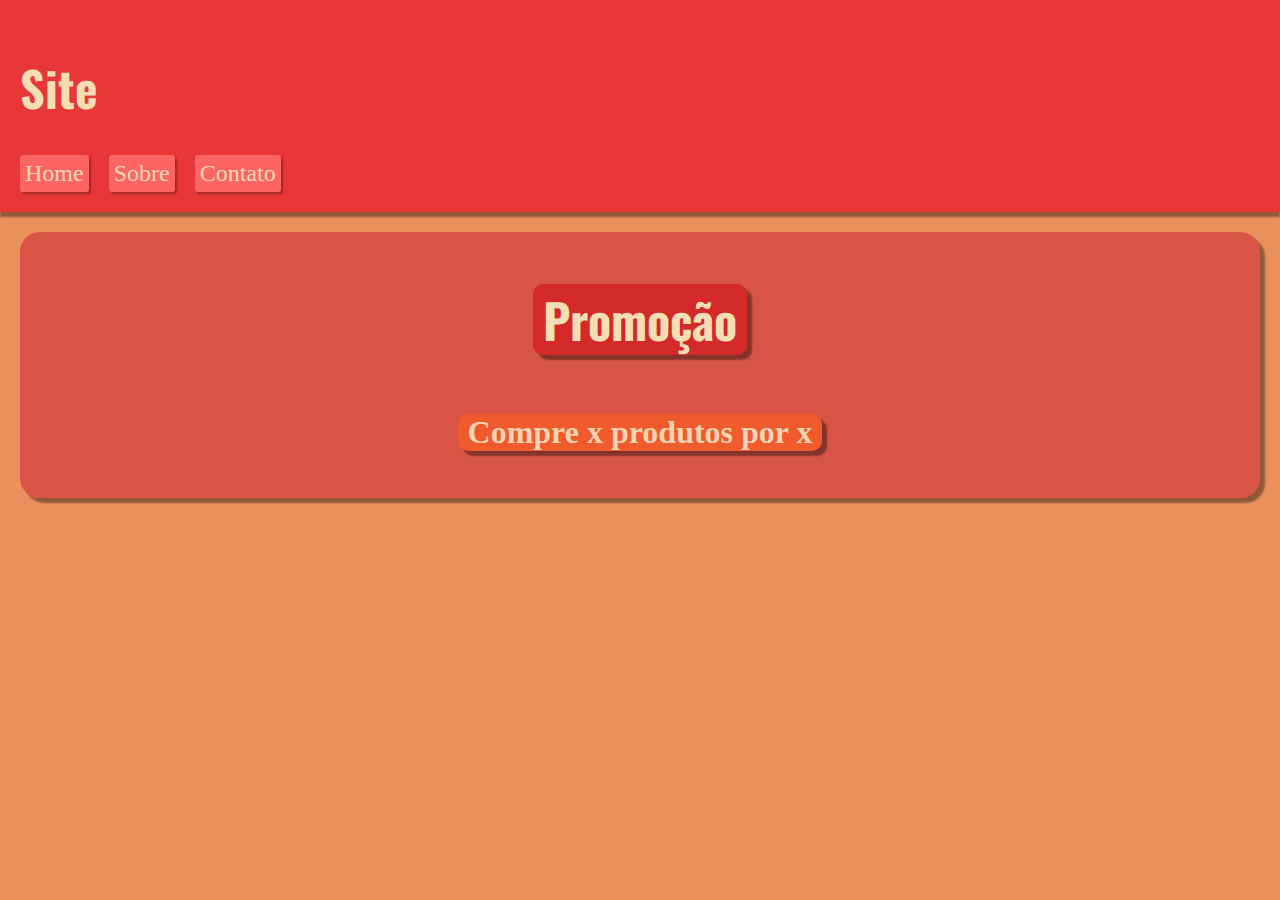
<file: Site 1/index.html>
<!DOCTYPE html>
<html lang="en">
<head>
    <meta charset="UTF-8">
    <meta name="viewport" content="width=device-width, initial-scale=1.0">
    <title>Document</title>
    <link rel="stylesheet" href="style.css">
    <link href="https://fonts.googleapis.com/css2?family=Oswald:wght@500;700&display=swap" rel="stylesheet">
</head>
<body>
    <header> 
        <h1 class=txtheader>Site</h1> 

        <div class="nav">
            <span class="txtnav">Home</span>
            <span class="txtnav">Sobre</span>
            <span class="txtnav">Contato</span>
        </div>
    </header>   

    <content class="content">
        <h1 class="content-h1">Promoção</h1>
        <h2 class="content-h2">Compre x produtos por x</h12>
    </content>
    
</body>
</html>
</file>
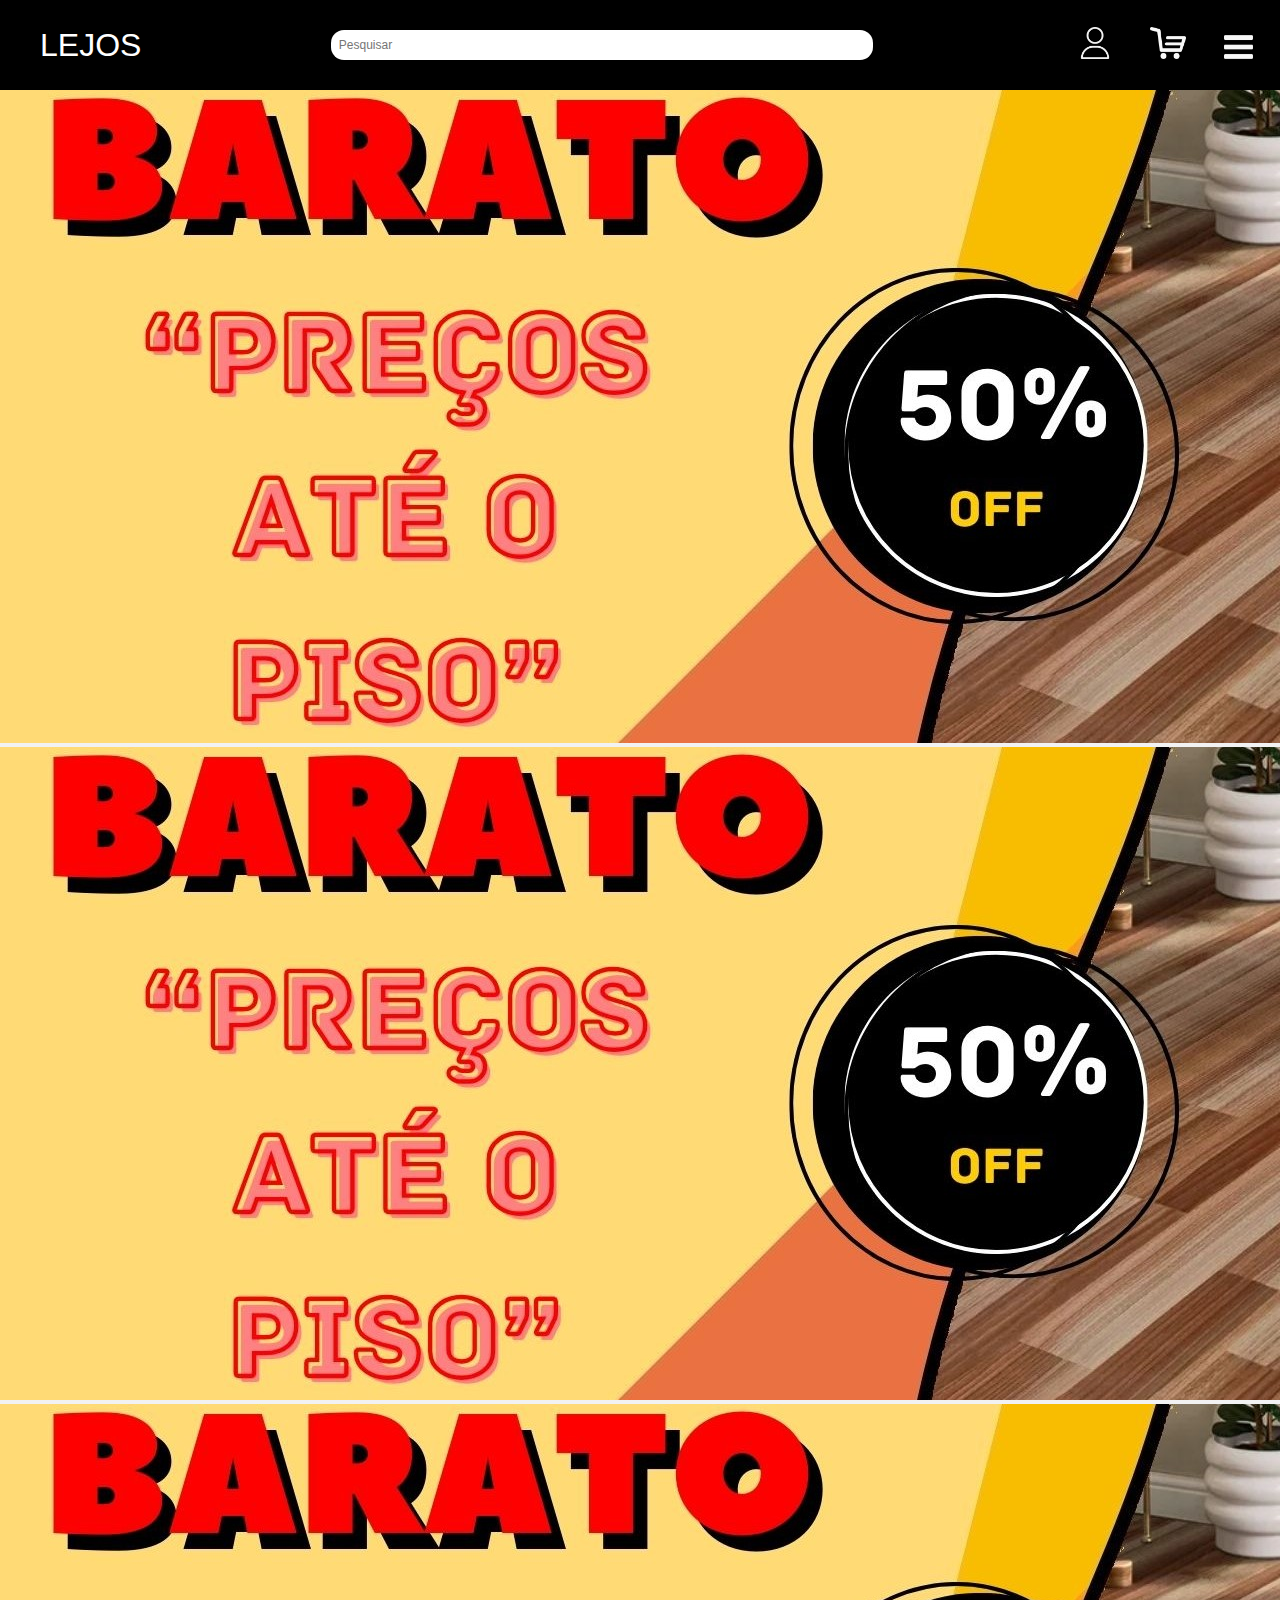
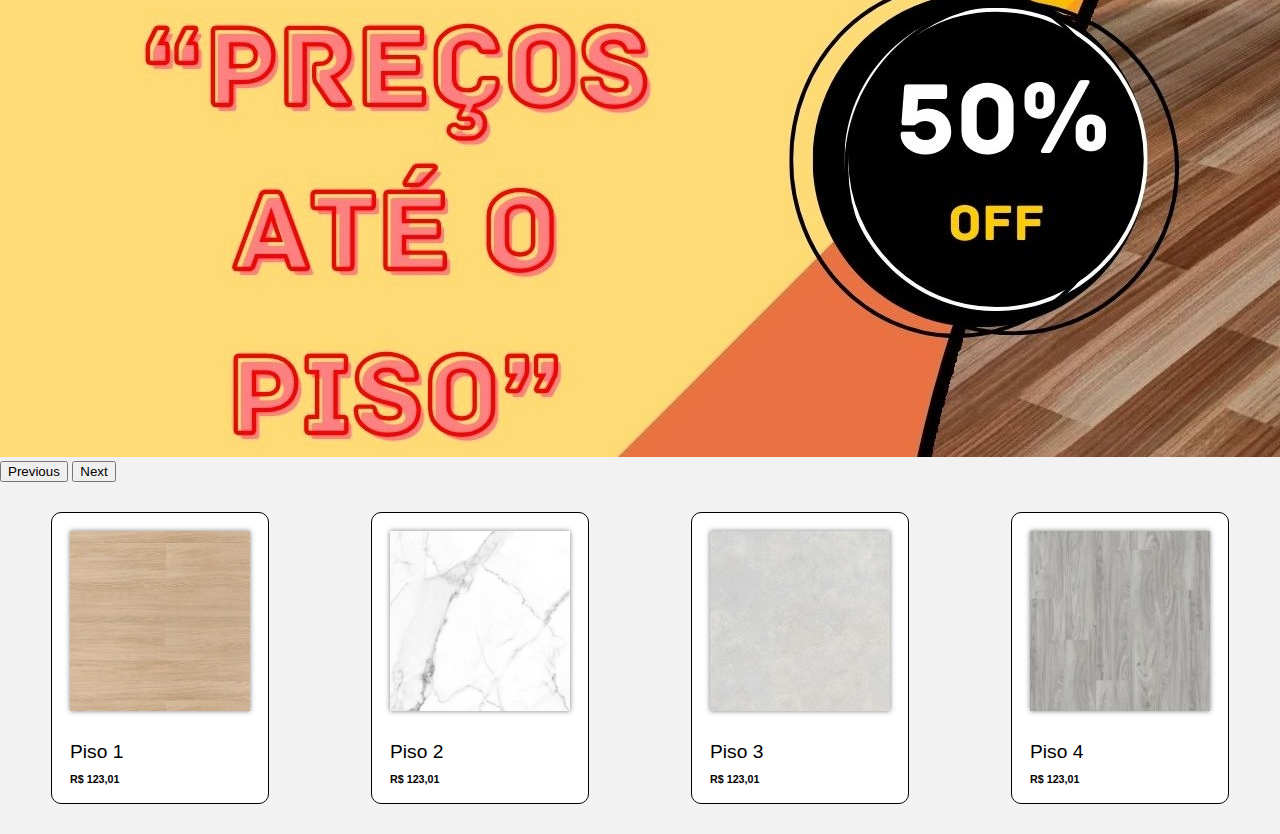
<file: Site 2/index.html>
<!DOCTYPE html>
<html lang="pt-br">
<head>
    <meta charset="UTF-8">
    <meta name="viewport" content="width=device-width, initial-scale=1.0">
    <title>Document</title>
    <link rel="stylesheet" href="style.css">
    <link href="https://cdn.jsdelivr.net/npm/bootstrap@5.3.2/dist/css/bootstrap.min.css" rel="stylesheet" integrity="sha384-T3c6CoIi6uLrA9TneNEoa7RxnatzjcDSCmG1MXxSR1GAsXEV/Dwwykc2MPK8M2HN" crossorigin="anonymous">
</head>
<body>
    <header class="header">
        <div class="logo"><p>LEJOS</p></div>
        <div class="search"><input type="text" placeholder="Pesquisar"></div>
        <div class="menul">
            <img class="corpo" src="imgs/user.png" alt="corpo">
            <img class="carrinho" src="imgs/carrinho.png" alt="carrinho">
            <img class="burgue" src="imgs/burgue.png" alt="burgue">
        </div>
    </header>

    <section class="carrosel"> 
        <div id="propaganda" class="carousel slide" data-bs-ride="carousel">
            <div class="carousel-inner" role="listbox">
                <div class="carousel-item active">
                    <img
                        src="/Site-Final/imgs/Carrosel/1slide.jpg"
                        class="w-100 d-block"
                        alt="First slide"
                    />
                </div>
                <div class="carousel-item">
                    <img
                        src="/Site-Final/imgs/Carrosel/1slide.jpg"
                        class="w-100 d-block"
                        alt="Second slide"
                    />
                </div>
                <div class="carousel-item">
                    <img
                        src="/Site-Final/imgs/Carrosel/1slide.jpg"
                        class="w-100 d-block"
                        alt="Third slide"
                    />
                </div>
            </div>
            <button
                class="carousel-control-prev"
                type="button"
                data-bs-target="#propaganda"
                data-bs-slide="prev"
            >
                <span class="carousel-control-prev-icon" aria-hidden="true"></span>
                <span class="visually-hidden">Previous</span>
            </button>
            <button
                class="carousel-control-next"
                type="button"
                data-bs-target="#propaganda"
                data-bs-slide="next"
            >
                <span class="carousel-control-next-icon" aria-hidden="true"></span>
                <span class="visually-hidden">Next</span>
            </button>
        </div>
        
    </section>

    <section class="products">
        <div class="product p1">
            <img src="/Site-Final/imgs/Products/1.jpg" alt="">
            <p>Piso 1</p>
            <h6>R$ 123,01</h6>
        </div>
        <div class="product p2">
            <img src="/Site-Final/imgs/Products/2.jpg" alt="">
            <p>Piso 2</p>
            <h6>R$ 123,01</h6>
        </div>
        <div class="product p3">
            <img src="/Site-Final/imgs/Products/3.jpg" alt="">
            <p>Piso 3</p>
            <h6>R$ 123,01</h6>
        </div>
        <div class="product p4">
            <img src="/Site-Final/imgs/Products/4.jpg" alt="">
            <p>Piso 4</p>
            <h6>R$ 123,01</h6>
        </div>
    </section>

    <footer class="footer">
    
    </footer>

    <script src="https://cdn.jsdelivr.net/npm/bootstrap@5.3.2/dist/js/bootstrap.bundle.min.js" integrity="sha384-C6RzsynM9kWDrMNeT87bh95OGNyZPhcTNXj1NW7RuBCsyN/o0jlpcV8Qyq46cDfL" crossorigin="anonymous"></script>
</body>
</html>
</file>
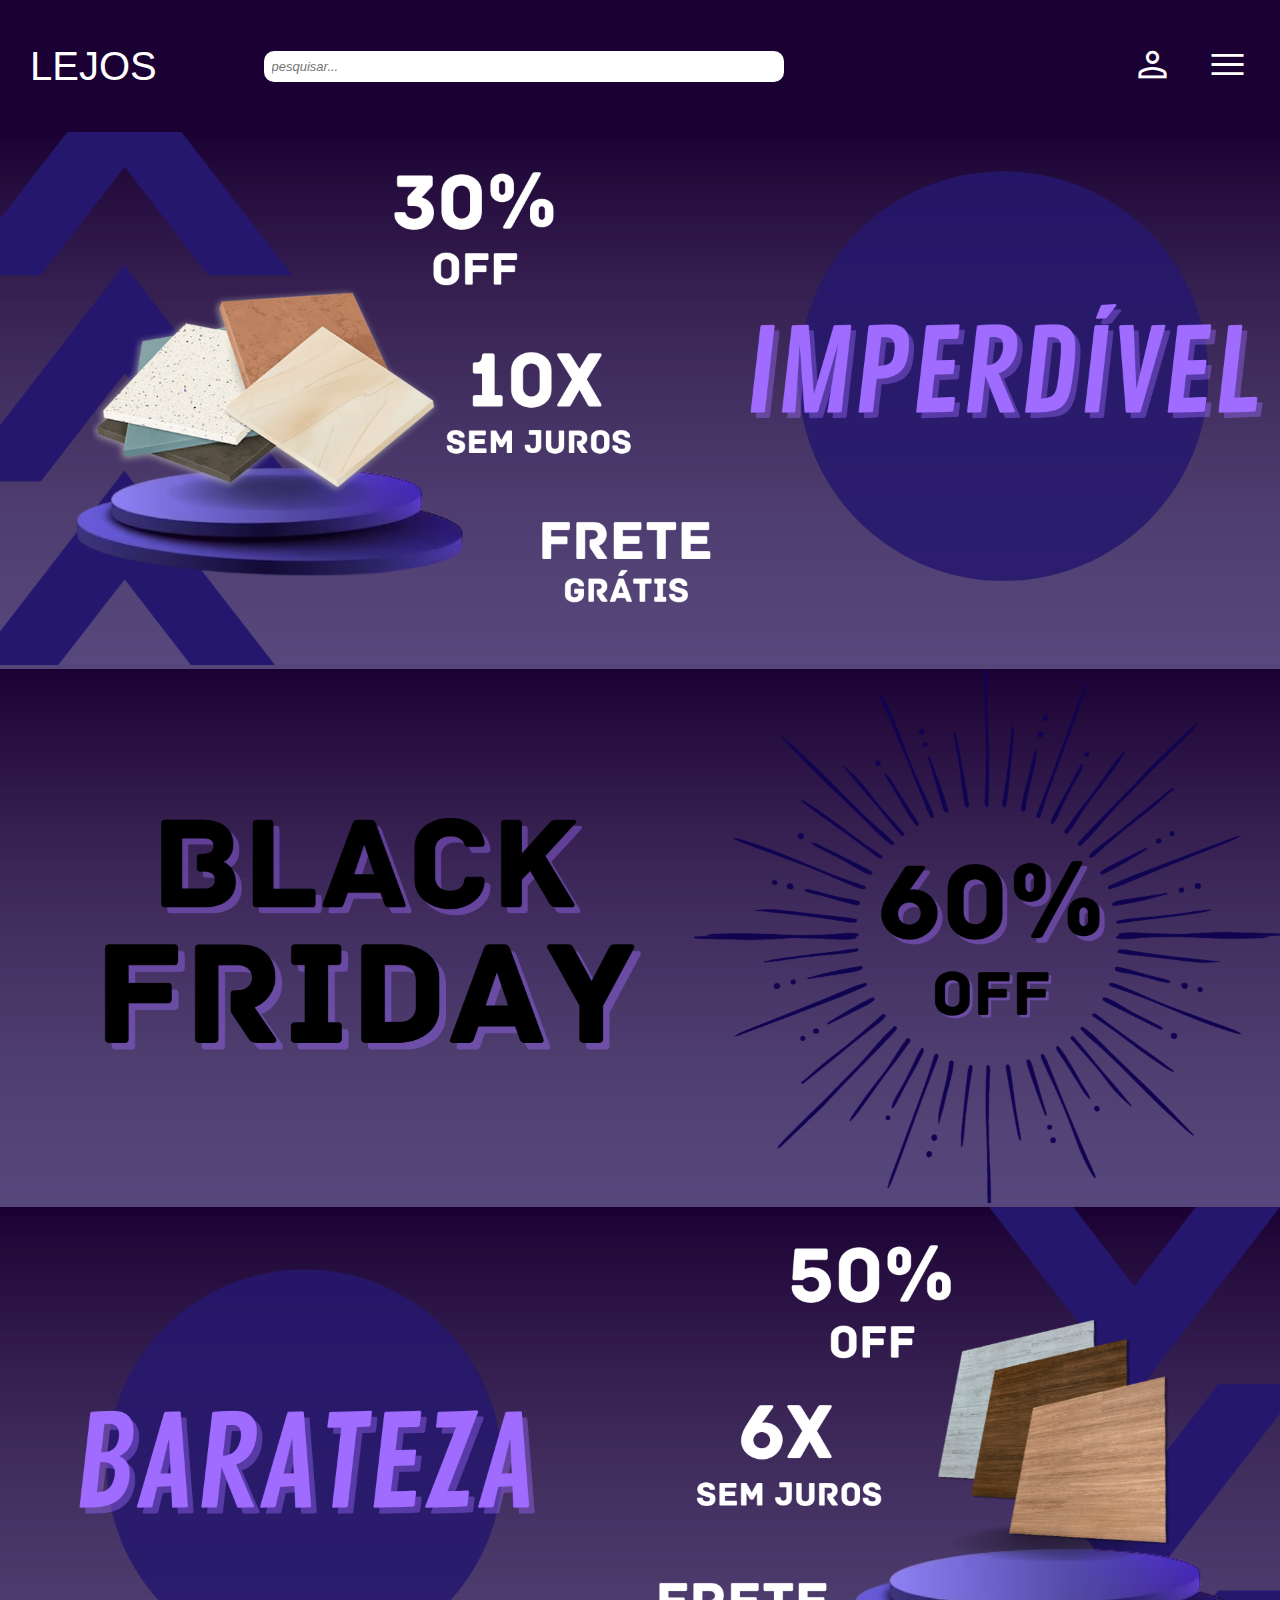
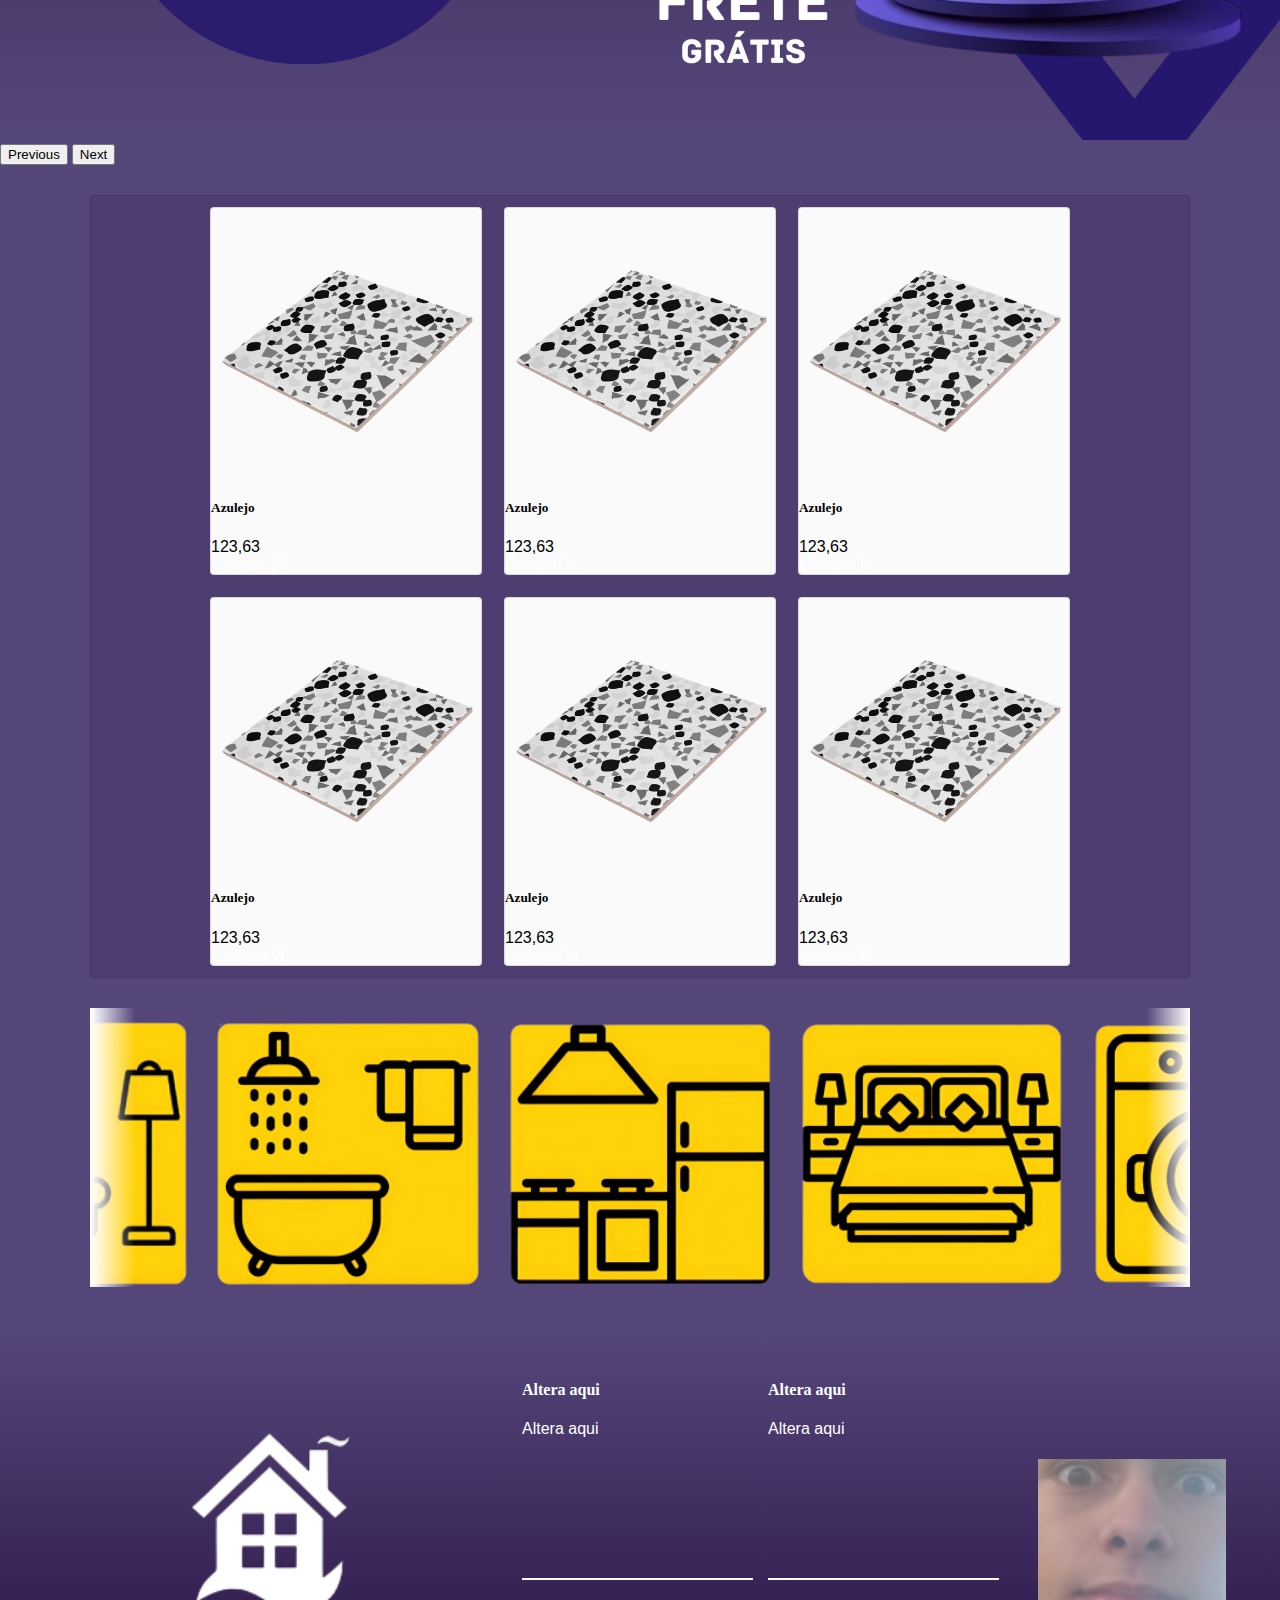
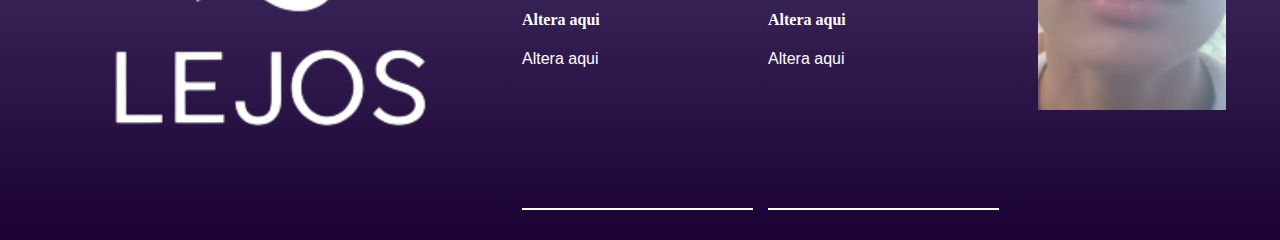
<file: Site 4/index.html>
<!DOCTYPE html>
<html lang="en">
<head>
    <meta charset="UTF-8">
    <meta name="viewport" content="width=device-width, initial-scale=1.0">
    <title>Document</title>
    <link rel="stylesheet" href="style.css">
    <link rel="stylesheet" href="https://fonts.googleapis.com/css2?family=Material+Symbols+Outlined:opsz,wght,FILL,GRAD@20..48,100..700,0..1,-50..200" />
    <link href="https://cdn.jsdelivr.net/npm/bootstrap@5.0.2/dist/css/bootstrap.min.css" rel="stylesheet" integrity="sha384-EVSTQN3/azprG1Anm3QDgpJLIm9Nao0Yz1ztcQTwFspd3yD65VohhpuuCOmLASjC" crossorigin="anonymous">
</head>
<body>
    <div class="header">
        <div class="coluna-esquerda">
            <div class="logo"><a href="index.html">LEJOS</a></div>
            <div class="search">
            <input type="text" placeholder="pesquisar...">
            </div>
        </div>
        <div class="coluna-direita">
            <div class="menu-div">
                <i class="material-symbols-outlined menu">menu</i>
            </div>
            <div class="user">
                <i class="material-symbols-outlined person">person</i>
            </div>
        </div>
    </div>
    <main>
        <section class="carrosel"> 
            <div id="propaganda" class="carousel slide" data-bs-ride="carousel">
                <div class="carousel-inner" role="listbox">
                    <div class="carousel-item active">
                        <img
                            src="img/slides/1slide.png"
                            class="w-100 d-block"
                            alt="First slide"
                        />
                    </div>
                    <div class="carousel-item">
                        <img
                            src="img/slides/2slide.png"
                            class="w-100 d-block"
                            alt="Second slide"
                        />
                    </div>
                    <div class="carousel-item">
                        <img
                            src="img/slides/3slide.png"
                            class="w-100 d-block"
                            alt="Third slide"
                        />
                    </div>
                </div>
                <button
                    class="carousel-control-prev"
                    type="button"
                    data-bs-target="#propaganda"
                    data-bs-slide="prev"
                >
                    <span class="carousel-control-prev-icon" aria-hidden="true"></span>
                    <span class="visually-hidden">Previous</span>
                </button>
                <button
                    class="carousel-control-next"
                    type="button"
                    data-bs-target="#propaganda"
                    data-bs-slide="next"
                >
                    <span class="carousel-control-next-icon" aria-hidden="true"></span>
                    <span class="visually-hidden">Next</span>
                </button>
            </div>
        </section>
        <div class="produtos">
            <div class="p-card div1" style="width: 30vh;">
                <img src="img/produtos/azulejo.png" class="card-img-top" alt="...">
                <div class="card-body">
                  <h5 class="card-title">Azulejo</h5>
                  <p class="card-text">123,63</p>
                  <a href="#" class="btn btn-primary">Compre já</a>
                </div>
              </div>
            <div class="p-card div1" style="width: 30vh;">
                <img src="img/produtos/azulejo.png" class="card-img-top" alt="...">
                <div class="card-body">
                  <h5 class="card-title">Azulejo</h5>
                  <p class="card-text">123,63</p>
                  <a href="#" class="btn btn-primary">Compre já</a>
                </div>
              </div>
            <div class="p-card div1" style="width: 30vh;">
                <img src="img/produtos/azulejo.png" class="card-img-top" alt="...">
                <div class="card-body">
                  <h5 class="card-title">Azulejo</h5>
                  <p class="card-text">123,63</p>
                  <a href="#" class="btn btn-primary">Compre já</a>
                </div>
              </div>
            <div class="p-card div1" style="width: 30vh;">
                <img src="img/produtos/azulejo.png" class="card-img-top" alt="...">
                <div class="card-body">
                  <h5 class="card-title">Azulejo</h5>
                  <p class="card-text">123,63</p>
                  <a href="#" class="btn btn-primary">Compre já</a>
                </div>
              </div>
            <div class="p-card div1" style="width: 30vh;">
                <img src="img/produtos/azulejo.png" class="card-img-top" alt="...">
                <div class="card-body">
                  <h5 class="card-title">Azulejo</h5>
                  <p class="card-text">123,63</p>
                  <a href="#" class="btn btn-primary">Compre já</a>
                </div>
              </div>
            <div class="p-card div1" style="width: 30vh;">
                <img src="img/produtos/azulejo.png" class="card-img-top" alt="...">
                <div class="card-body">
                  <h5 class="card-title">Azulejo</h5>
                  <p class="card-text">123,63</p>
                  <a href="#" class="btn btn-primary">Compre já</a>
                </div>
              </div>
        </div>
        <div class="sections">
            <img src="img/lugares/sala.png" class="div1 sala" alt="">
            <img src="img/lugares/banheiro.png" class="div2 banheiro" alt="">
            <img src="img/lugares/cozinha.png" class="div3 cozinha" alt="">
            <img src="img/lugares/quarto.png" class="div4 quarto" alt="">
            <img src="img/lugares/lavanderia.png" class="div5 lavanderia" alt="">
        </div>
    </main>

    <div class="footer">
        <div class="footer-logo"><img src="img/header/logo.png" alt=""></div>
        <div class="footer-card fc1">
            <div class="card-body">
                <h4 class="card-title">Altera aqui</h4>
                <p class="card-text">Altera aqui</p>
            </div>
        </div>
        <div class="footer-card fc2">
            <div class="card-body">
                <h4 class="card-title">Altera aqui</h4>
                <p class="card-text">Altera aqui</p>
            </div>
        </div>
        <div class="footer-card fc3">
            <div class="card-body">
                <h4 class="card-title">Altera aqui</h4>
                <p class="card-text">Altera aqui</p>
            </div>
        </div>
        <div class="footer-card fc4">
            <div class="card-body">
                <h4 class="card-title">Altera aqui</h4>
                <p class="card-text">Altera aqui</p>
            </div>
        </div>
        <img
            src="img/mateus.jpg"
            class="rounded fc5"
            alt=""
        />
        
        
        
    </div>
    <script src="https://cdn.jsdelivr.net/npm/bootstrap@5.0.2/dist/js/bootstrap.bundle.min.js" integrity="sha384-MrcW6ZMFYlzcLA8Nl+NtUVF0sA7MsXsP1UyJoMp4YLEuNSfAP+JcXn/tWtIaxVXM" crossorigin="anonymous"></script>
</body>
</html>
</file>
<file: Site 1/style.css>
body{
    background-color: #e9905d;
    margin: 0%; 
    border: 0px;
}

header{
    background-color: #e73737;
    padding: 20px;
    margin:0%;
    box-shadow: 0px 5px 2px rgba(0, 0, 0, 0.377);
}
.txtheader{
    font-family: Oswald;
    font-size: 48px;
    color: wheat;  
}

.nav{
    display: flex;
    flex-direction: row;
    flex-wrap: wrap;
    gap: 20px;
}

.txtnav{
    font-size: 24px;
    font-family: roboto;
    color: #ffdab0;
    background-color: #fd6464;
    border-radius: 3px;
    padding: 5px;
    box-shadow: rgba(0, 0, 0, 0.281) 2px 2px 2px;
}

.content{
    background-color: #d13c3cb7;
    margin: 20px;
    display: flex;
    flex-direction: column;
    align-items: center;
    padding: 20px;
    border-radius: 20px;
    box-shadow: rgba(0, 0, 0, 0.384) 5px 5px 2px;
}

.content-h1{
    font-family: Oswald;
    font-size: 48px;
    color: wheat;
    background-color: #d42929;
    padding-inline: 10px;
    border-radius: 10px;
    box-shadow: rgba(0, 0, 0, 0.384) 5px 5px 2px;
}
.content-h2{
    font-family: Roboto;
    font-size: 32px;
    color: rgb(247, 211, 178);
    background-color: #f05b2e;
    padding-inline: 10px;
    border-radius: 10px;
    box-shadow: rgba(0, 0, 0, 0.384) 5px 5px 2px;
}
</file>
<file: Site 2/style.css>
body, ul, li, p, a{
    margin: 0;
    padding: 0;
    list-style: none;
    font-family: Arial;
}

body{
    background-color: #f2f2f2;
}

a{
    text-decoration: none;
    color: white;
}

.header{
    background-color: black;
    display: flex;
    flex-wrap: wrap;
    justify-content: space-between;
    align-items: center;
    padding: 10px;
}

.logo{
    margin-left: 30px;
}

.logo p{
    color: rgb(255, 255, 255);
    margin: 0;
    font-size: 2rem;
}

.search{
    width: 43%;
    display: flex;
    align-items: center;
}

.search input{
    padding: 8px;
    font-size: 12px;
    border-radius: 13px;
    border-style: hidden;
    width: 100%;
}


.carrinho, .burgue, .corpo {
    margin-left: 54px;
    height: 2rem;
    margin: 17px;
}

.burgue{
    height: 1.5rem;
}

.products{
    display: flex;
    flex-direction: row;
    flex-wrap: nowrap;
    justify-content: space-around;
    margin-top: 20px;
    margin-bottom: 20px;
}

.product{
    background-color: #ffffff;
    height: fit-content;
    padding: 8px;
    border: solid black 1px;
    border-radius: 10px;
    margin:10px
}

.product *{
    margin: 10px;
}

.product img{
    height: 180px;
    margin: 10px;
    box-shadow: rgba(0, 0, 0, 0.5) 0px 0px 5px 0px;
}

.product p{
    font-size: 1.2rem;
    margin-top: 16px;
    margin-bottom: 0px;
}

.product h6{
    font-weight: bold;
}
</file>
<file: Site 4/style.css>
ul, li, p, a {
    margin: 0;
    padding: 0;
    list-style: none;
    font-family: Arial;
}

body {
    width: 100%;
    margin: 0px;
    background-color: #55467A;
}

a {
    text-decoration: none;
    color: #fff;
}

.header {
    background-color: #1b0133;
    display: flex;
    flex-wrap: wrap;
    justify-content: space-between;
    align-items: center;
    padding-bottom: 18px;
    padding-top: 18px;
    height: 96px;
}

.coluna-esquerda{
    width: 60%;
    display: flex;
    flex-direction: row;
    align-items: center;
    flex-wrap: nowrap;
}

.logo {
    margin-left: 30px;
    margin-right: 30px;
}

.logo a {
    color: #fff;
    margin: 0;
    font-size: 2.5rem;
}

.search{
    width: 100%;
    margin-left: 10%;
}

.search input{
    padding: 8px;
    font-size: 13px;
    font-style: italic;
    border-radius: 10px;
    border-style: hidden;
    width: 100%;
}

.coluna-direita{
    width: 40%;
    display: flex;
    flex-direction: row-reverse;
    align-items: center;
    flex-wrap: nowrap;
}

.Material-Symbols-Outlined{
    font-variation-settings: 'FILL' 1;
}

i.menu{
    font-size: 45px;
    color: white;
    font-variation-settings:
    'FILL' 0,
    'wght' 300,
    'GRAD' 0,
    'opsz' 24;
    margin-right: 30px;
    
}

i.person{
    font-size: 45px;
    color: white;
    font-variation-settings:
    'FILL' 0,
    'wght' 300,
    'GRAD' 0,
    'opsz' 24;
    margin-right: 30px;
}

.carousel-item img{
    width: 100%;
}

.sections img{
    height: 30vh;
    margin:1%
}

.sections{
    margin: 30px;
    margin-inline: 90px;
    display: flex;
    justify-content: center;
    overflow: auto;
}

.sections::before{
    content: '';
    position: absolute;
    left: 0;
    margin-inline: 90px;
    width: 45px;
    height: 31vh;
    background: linear-gradient(90deg, rgba(255,255,255,1) 3%, rgba(0,0,0,0) 100%);
}

.sections::after{
    content: '';
    position: absolute;
    right: 0;
    margin-inline: 90px;
    width: 45px;
    height: 31vh;
    background: linear-gradient(90deg, rgba(0,0,0,0) 3%, rgb(255, 255, 255) 100%);
}

.produtos{
    display: flex;
    flex-direction: row;
    justify-content: center;
    flex-wrap: wrap;
    margin: 30px;
    margin-inline: 90px;
    border: 1px solid #1b01331f;
    border-radius: 0.25rem;
    background-color: #1b01331f;
        
}

.card-products{
    height: 100px;
    width: 100px;
}

.p-card{
    margin: 1%;
    position: relative;
    display: flex;
    flex-direction: column;
    min-width: 0;
    word-wrap: break-word;
    background-color: #fafafa;
    background-clip: border-box;
    border: 1px solid rgba(0,0,0,.125);
    border-radius: 0.25rem;
    width: 12rem;
}
    
.footer{
    background: linear-gradient(#55467a, #1b0133);
    height: 50vh;
    display: grid;
    grid-template-columns: repeat(5, 1fr);
    grid-template-rows: repeat(2, 1fr);
    grid-column-gap: 10px;
    grid-row-gap: 10px;
    padding: 30px;
}
        
.footer-logo { grid-area: 1 / 1 / 3 / 3; }
.fc1 { grid-area: 1 / 3 / 2 / 4; }
.fc2 { grid-area: 1 / 4 / 2 / 5; }
.fc3 { grid-area: 2 / 3 / 3 / 4; }
.fc4 { grid-area: 2 / 4 / 3 / 5; }
.fc5 { grid-area: 1 / 5 / 3 / 6; }

.footer-logo{
    align-self: center;
    justify-self: center;
}

.footer-logo img{
    width: 100%;
}

.footer-card{
    color:#fff;
    position: relative;
    display: flex;
    flex-direction: column;
    min-width: 0;
    word-wrap: break-word;
    background-clip: border-box;
    border-bottom:2px solid #fff;  
    margin-right:2%;
}

.fc5{
    width: 80%;
    justify-self: center;
    align-self: center;
}
</file>
